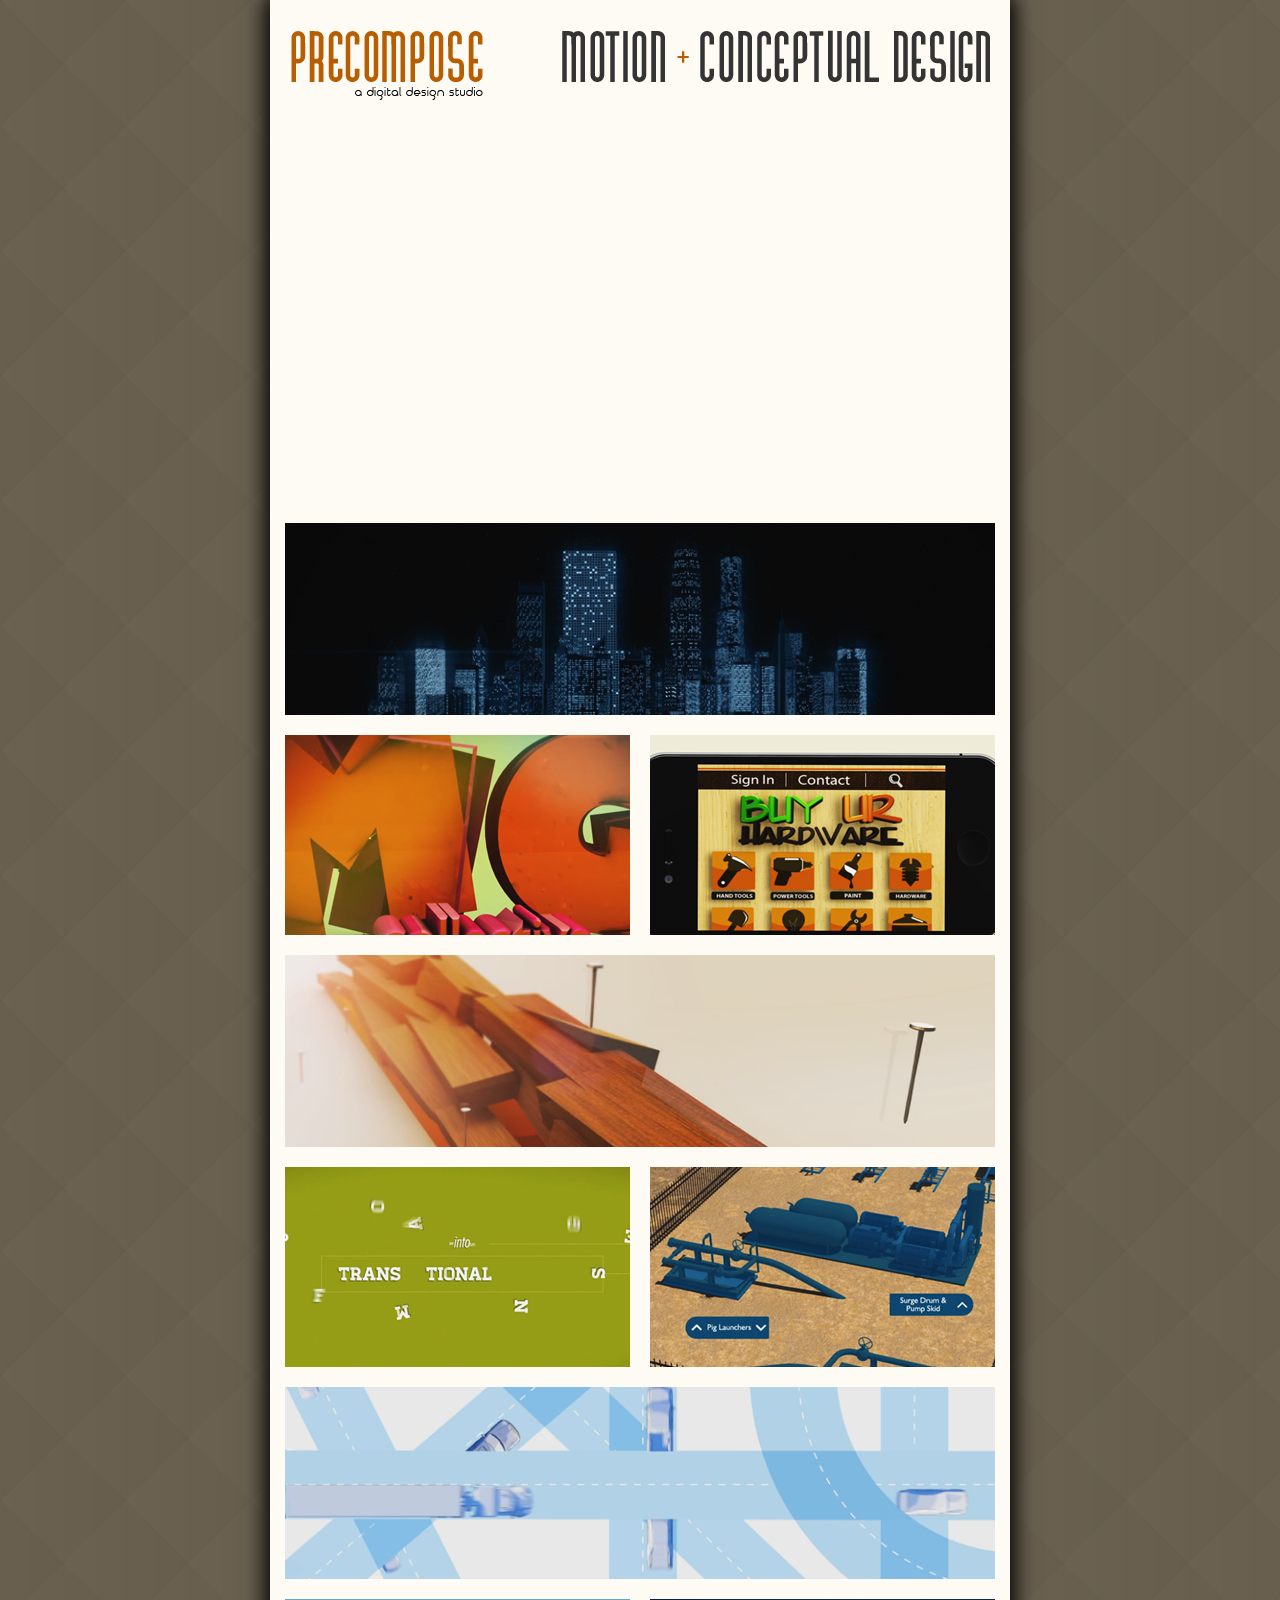
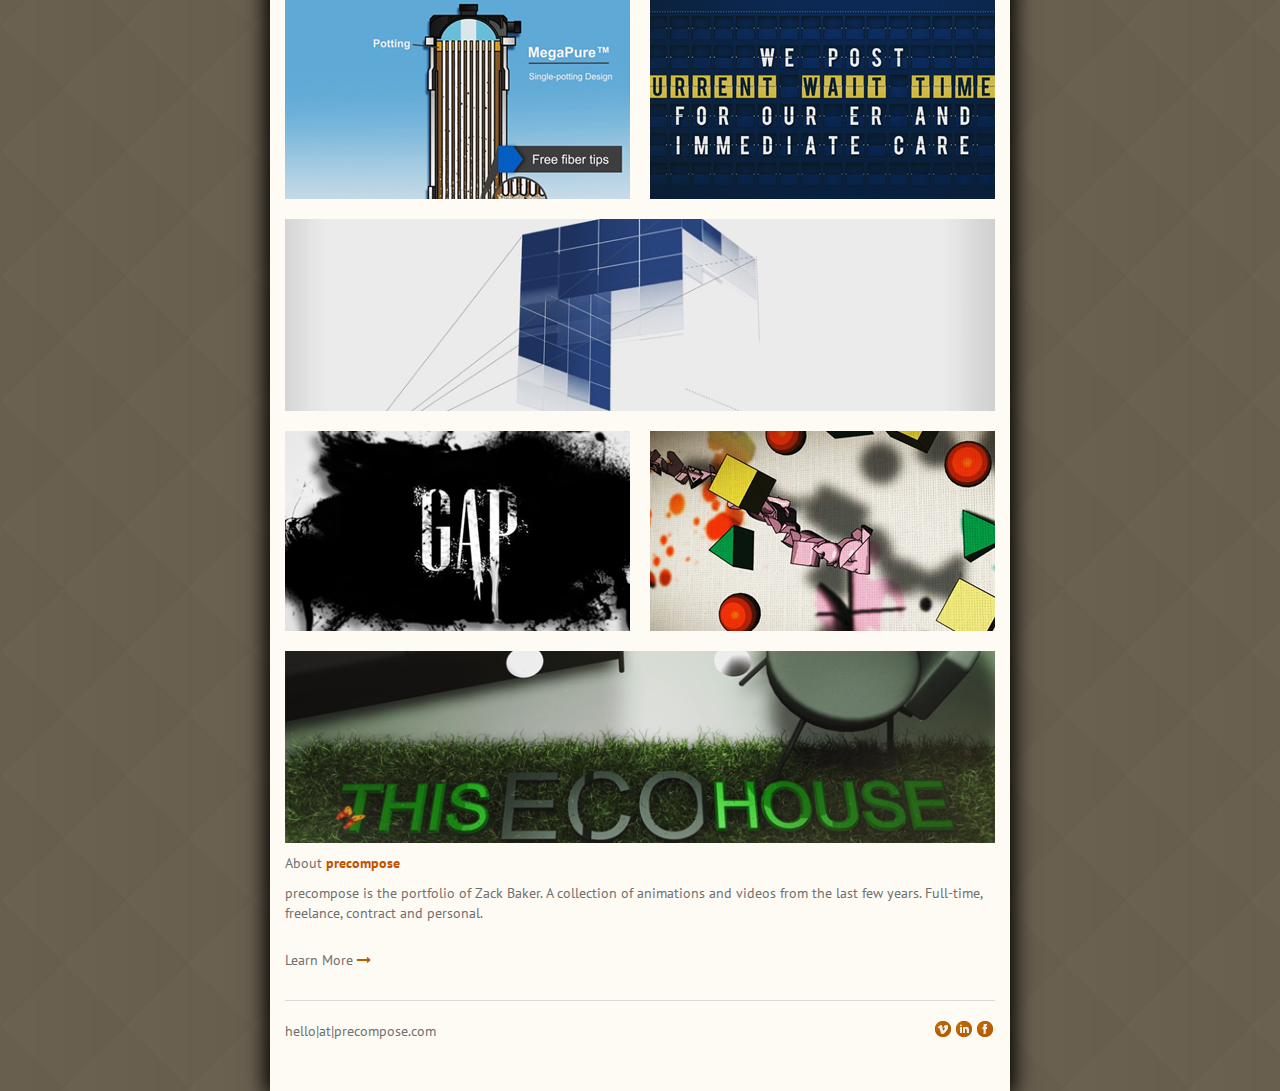
<file: index.html>
<!doctype html>
<html lang="en">
  <head>
    <link rel="shortcut icon" type="image/png" href="images/favicon.ico.png"/>
    <meta charset="utf-8">
    <meta http-equiv="X-UA-Compatible" content="IE=edge">
    <meta name="viewport" content="width=device-width, initial-scale=1">
    <meta name="description" content="Precompose: frelance After Effects, Cinema 4d, (Motion Design) - Zack Baker" />
    <meta name="keywords" content="motion graphics, creative network, creative community, creative professional, creative professionals, social network, creative, precompose,zackbaker,afterefeects,cinema4d,photoshop,illustrator" />
    <title>Precompose | Motion + Conceptual Design</title>
    
    <link href='http://fonts.googleapis.com/css?family=PT+Sans:400,700,400italic,700italic' rel='stylesheet' type='text/css'>
	
	<link rel="stylesheet" id="bootstrap" href="css/bootstrap.min.css">
	<link rel="stylesheet" id="css" href="css/main.css">

	<script src="http://code.jquery.com/jquery-1.11.0.min.js"></script>
	<link href="http://netdna.bootstrapcdn.com/font-awesome/4.1.0/css/font-awesome.min.css" rel="stylesheet">
	<script src="js/bootstrap.min.js"></script>
    <script src="js/froogaloop.js"></script>
    <script src="http://a.vimeocdn.com/js/froogaloop2.min.js"></script>
    <script src="js/precompose.js"></script>
	<script type="text/javascript">
    
      var _gaq = _gaq || [];
      _gaq.push(['_setAccount', 'UA-23020156-1']);
      _gaq.push(['_trackPageview']);
    
      (function() {
        var ga = document.createElement('script'); ga.type = 'text/javascript'; ga.async = true;
        ga.src = ('https:' == document.location.protocol ? 'https://ssl' : 'http://www') + '.google-analytics.com/ga.js';
        var s = document.getElementsByTagName('script')[0]; s.parentNode.insertBefore(ga, s);
      })();
    
    </script>
    <!-- IE * fix for bootstrap -->
            <!--[if lt IE 9]>
                <link href="//cdn2.content.compendiumblog.com/uploads/user/12a67f85-8b31-465a-93a1-99f578338c75/f30e0815-ecbe-453c-a2aa-16ced8dba3cf/File/5edc054fa41fefdffcec1fa5dbf74fa3/sm_plus.css" rel="stylesheet"/>
                <link href="//cdn2.content.compendiumblog.com/uploads/user/12a67f85-8b31-465a-93a1-99f578338c75/f30e0815-ecbe-453c-a2aa-16ced8dba3cf/File/d87bc65678f68b7696004fa24219303e/md_plus.css" rel="stylesheet"/>
                <style>.container{width: 1170px;max-width: 100%}.hidden-lg, .hidden-md{display:none !important;}.visible-lg, .visible-md{display: block !important;}</style>
            <![endif]-->
  </head>
    <body id="body">
        <div class="container shadow">
        	<div id="header">
                <div class="row">
                    <div id="logo" class="col-sm-12 logo hidden-xs">
                        <img src="images/logo.png" />
                    </div>
                </div>
                <nav id="navbar" class="navbar navbar-default navhide" role="navigation">
                    <div class="inner-nav container-fluid">
                    <!-- Brand and toggle get grouped for better mobile display -->
                        <div class="navbar-header">
                            <button type="button" class="navbar-toggle" data-toggle="collapse" data-target=".navbar-collapse">
                                <span class="sr-only">Toggle navigation</span>
                                <span class="icon-bar"></span>
                                <span class="icon-bar"></span>
                                <span class="icon-bar"></span>
                            </button>
                            
                        </div>
    
                        <!-- Collect the nav links, forms, and other content for toggling -->
                        <div class="collapse navbar-collapse .navbar-collapse">
                            <ul class="nav navbar-nav">
                                <li>
                                    <a href="about.html">about<span style="color:rgb(193,83,2);">.</span></a>
                                </li>
                                <li>
                                    <a href="ZackBaker_Resume_2014.pdf" target="new" class="res">res<span style="color:rgb(193,83,2);">.</span></a>
                                </li>
                                <li>
                                    <a href="mailto:info@precompose.com?Subject= " target="_blank" class="res">contact<span style="color:rgb(193,83,2);">.</span></a>
                                </li>
                            </ul>
                        </div><!-- /.navbar-collapse -->
                    </div><!-- /.container-fluid -->
                </nav>
            </div>
            <div class="row content">
            	<div class="col-xs-12">
                    <div id="player" class="embed-container"><iframe id="player1" src="http://player.vimeo.com/video/16160667?title=0&amp;byline=0&amp;portrait=0&amp;color=d9c787&amp;autoplay=0;player_id=player1" frameborder="0" webkitallowfullscreen="" mozallowfullscreen="" allowfullscreen=""></iframe>
                    </div>
                    <div id="player2" class="embed-container" style="display:none"><iframe id="player3"></iframe>
                    </div>
                </div>
            </div>
            <div class="row">
                <div class="col-sm-12">
                    <div class="video-details navhide" id="description" >
                        <h2>O&amp;G</h2>
                        <p>O&amp;G s a internal marketing piece for GE's Oil and Gas division. This video was a Midwest Studios production.</p>
                        <p><strong>My duties:</strong> Composting, 2D graphics, music, VO and co-project managment.</p>
                    </div>
                </div>
            </div>	
            <div class="row">
                <div class="col-sm-12">
                    <div class="thumbnails">
                        <div class="row">
                            <div id="video1" class="col-sm-12">
                                <img src="images/thumbnail1.png" id="vid1" class="video" onClick="MakeRequest('player2','96223403','video1');captions('96223403');" />
                            </div>
                        </div>
                        <div class="row">
                            <div id="video2" class="col-sm-6">
                                <div class="hidden-xs">
                                	<img src="images/thumbnail2.png" class="video" onClick="MakeRequest('player2','17588250','video2');captions('17588250');" />
                                </div>
                                <div class="visible-xs">
                                	<img src="images/thumbnail2LARGE.png" class="video" onClick="MakeRequest('player2','17588250','video2');captions('17588250');" />
                                </div>
                            </div>
                            <div id="video3" class="col-sm-6">
                                <div class="hidden-xs">
                                	<img src="images/thumbnail3.png" class="video" onClick="MakeRequest('player2','33295846','video3');captions('33295846');" />
                                </div>
                                <div class="visible-xs">
                                	<img src="images/thumbnail3LARGE.png" class="video" onClick="MakeRequest('player2','33295846','video3');captions('33295846');" />
                                </div>
                            </div>
                        </div>
                        <div id="video4" class="row">
                            <div class="col-sm-12">
                                <img src="images/thumbnail4.png" class="video" onClick="MakeRequest('player2','45914761','video4');captions('45914761');" />
                            </div>
                        </div>
                        <div class="row">
                            <div id="video5" class="col-sm-6">
                                <div class="hidden-xs">
                                	<img src="images/thumbnail5.png" class="video" onClick="MakeRequest('player2','58749008','video5');captions('58749008');" />
                                </div>
                                <div class="visible-xs">
                                	<img src="images/thumbnail5LARGE.png" class="video" onClick="MakeRequest('player2','58749008','video5');captions('58749008');" />
                                </div>
                            </div>
                            <div id="video6" class="col-sm-6">
                                <div class="hidden-xs">
                                	<img src="images/thumbnail6.png" class="video" onClick="MakeRequest('player2','96223407','video6');captions('96223407');" />
                                </div>
                                <div class="visible-xs">
                                	<img src="images/thumbnail6LARGE.png" class="video" onClick="MakeRequest('player2','96223407','video6');captions('96223407');" />
                                </div>
                            </div>
                        </div>
                        <div class="row">
                            <div id="video7" class="col-sm-12">
                                <img src="images/thumbnail7.png" class="video" onClick="MakeRequest('player2','96619643','video7');captions('96619643');" />
                            </div>
                        </div>
                        <div class="row">
                            <div id="video8" class="col-sm-6">
                                <div class="hidden-xs">
                                	<img src="images/thumbnail8.png" class="video" onClick="MakeRequest('player2','77620067','video8');captions('77620067');" />
                                </div>
                                <div class="visible-xs">
                                	<img src="images/thumbnail8LARGE.png" class="video" onClick="MakeRequest('player2','77620067','video8');captions('77620067');" />
                                </div>
                            </div>
                            <div id="video9" class="col-sm-6">
                                <div class="hidden-xs">
                                	<img src="images/thumbnail9.png" class="video" onClick="MakeRequest('player2','28997114','video9');captions('28997114');" />
                                </div>
                                <div class="visible-xs">
                                	<img src="images/thumbnail9LARGE.png" class="video" onClick="MakeRequest('player2','28997114','video9');captions('28997114');" />
                                </div>
                            </div>
                        </div>
                        <div class="row">
                            <div id="video10" class="col-sm-12">
                                <img src="images/thumbnail10.png" class="video" onClick="MakeRequest('player2','77615525','video10');captions('77615525');" />
                            </div>
                        </div>
                        <div class="row">
                            <div id="video11" class="col-sm-6">
                                <div class="hidden-xs">
                                	<img src="images/thumbnail11.png" class="video" onClick="MakeRequest('player2','19772916','video11');captions('19772916');" />
                                </div>
                                <div class="visible-xs">
                                	<img src="images/thumbnail11LARGE.png" class="video" onClick="MakeRequest('player2','19772916');captions('19772916','video11');" />
                                </div>
                            </div>
                            <div id="video12" class="col-sm-6">
                                <div class="hidden-xs">
                                	<img src="images/thumbnail12.png" class="video" onClick="MakeRequest('player2','27924819');captions('27924819','video12');" />
                                </div>
                                <div class="visible-xs">
                                	<img src="images/thumbnail12LARGE.png" class="video" onClick="MakeRequest('player2','27924819','video12');captions('27924819');" />
                                </div>
                            </div>
                        </div>
                        <div class="row">
                            <div id="video13" class="col-sm-12">
                               <img src="images/thumbnail13.png" class="video" onClick="MakeRequest('player2','22116078','video13');captions('22116078');" />
                            </div>
                        </div>
                    </div>
                </div>
            </div>
            <div class="row">
                <div class="col-sm-12">
                    <p style="font-size:14px;">About <span style="color:rgb(193,83,2);font-weight:bold;">precompose</span></p>
                    <p>precompose is the portfolio of Zack Baker.  A collection of animations and videos from the last few years. 
                    Full-time, freelance, contract and personal.</p>
                    <br>
                    <span class="link">
                    <a href="./about.html">Learn More <i class="fa fa-long-arrow-right"></i></a>
                    </span>
                </div>
            </div>
            <div class="footer">
                <div class="row">
                	<div class="col-sm-10 col-xs-8"><a href="mailto:mailto:info@precompose.com?Subject= "  target="_blank">hello|at|precompose.com</a></div>
                	<div class="col-sm-2 col-xs-4">
                        <div align="right" class="social-icons m-social pull-right">
                            	<a href="https://vimeo.com/user3989306" target="new" class="vimeo res"></a>
                            	<a href="http://www.linkedin.com/in/zackbaker" target="new" class="linkedin res"></a>
                            	<a href="https://www.facebook.com/pages/Precompose/161920553865277" target="new" class="facebook res"></a>
                        </div>
                	</div> 
                </div>
            </div>
        </div>
    </body>
    <script src="js/froogaloop2.js"></script>
	<script type="text/javascript" charset="utf-8">
    $(".video").click(function() {
        $('html, body').animate({scrollTop: 0}, 500);
    //	if($('#logo').css('display') == 'none')
    //	{
    //		$('html, body').animate({scrollTo: top}, 500);
    //		
    //	}
    //	else if ($('#navbar').hasClass("navbar-fixed-top") == false)
    //	{
    //		$('html, body').animate({scrollTop: $("#player").offset().top - 48}, 500);	
    //	}
    //	else 
    //	{	
    //    	$('html, body').animate({scrollTop: $("#player").offset().top - 52}, 500);
    //		
    //	}
    });
		var iframe = $('#player1')[0],
		player = $f(iframe),
		status = $('.status');
	
	// When the player is ready, add listeners for pause, finish, and playProgress
	player.addEvent('ready', function() 
	{
		
		
		function setupSimpleButtons() 
		{
		                    
			var pauseBtn = $('#res');
			PauseItems = document.getElementsByClassName("res")
			for (i=0; i < PauseItems.length; i++)
			{
				PauseItems[i].addEventListener('click',function() {player.api('pause');}, false);	
			}
		}
		
		player.addEvent('finish', onFinish);setupSimpleButtons();
	});
	function onFinish(id) {
		var ua = navigator.userAgent.toLowerCase();
	var isAndroid = ua.indexOf("android") > -1; //&& ua.indexOf("mobile");
	if(isAndroid) {
		getWindow().addFlags(WindowManager.LayoutParams.FLAG_FORCE_NOT_FULLSCREEN);
		getWindow().clearFlags(WindowManager.LayoutParams.FLAG_FULLSCREEN);
		ActivitiesCurrentContentView.requestLayout();
		//$( ".wrapper" ).removeClass("wrapper");
		//DemoReel('player','16160667');
	}
	else
	{
		Demo();
	}
	}
    </script>

</html>
</file>
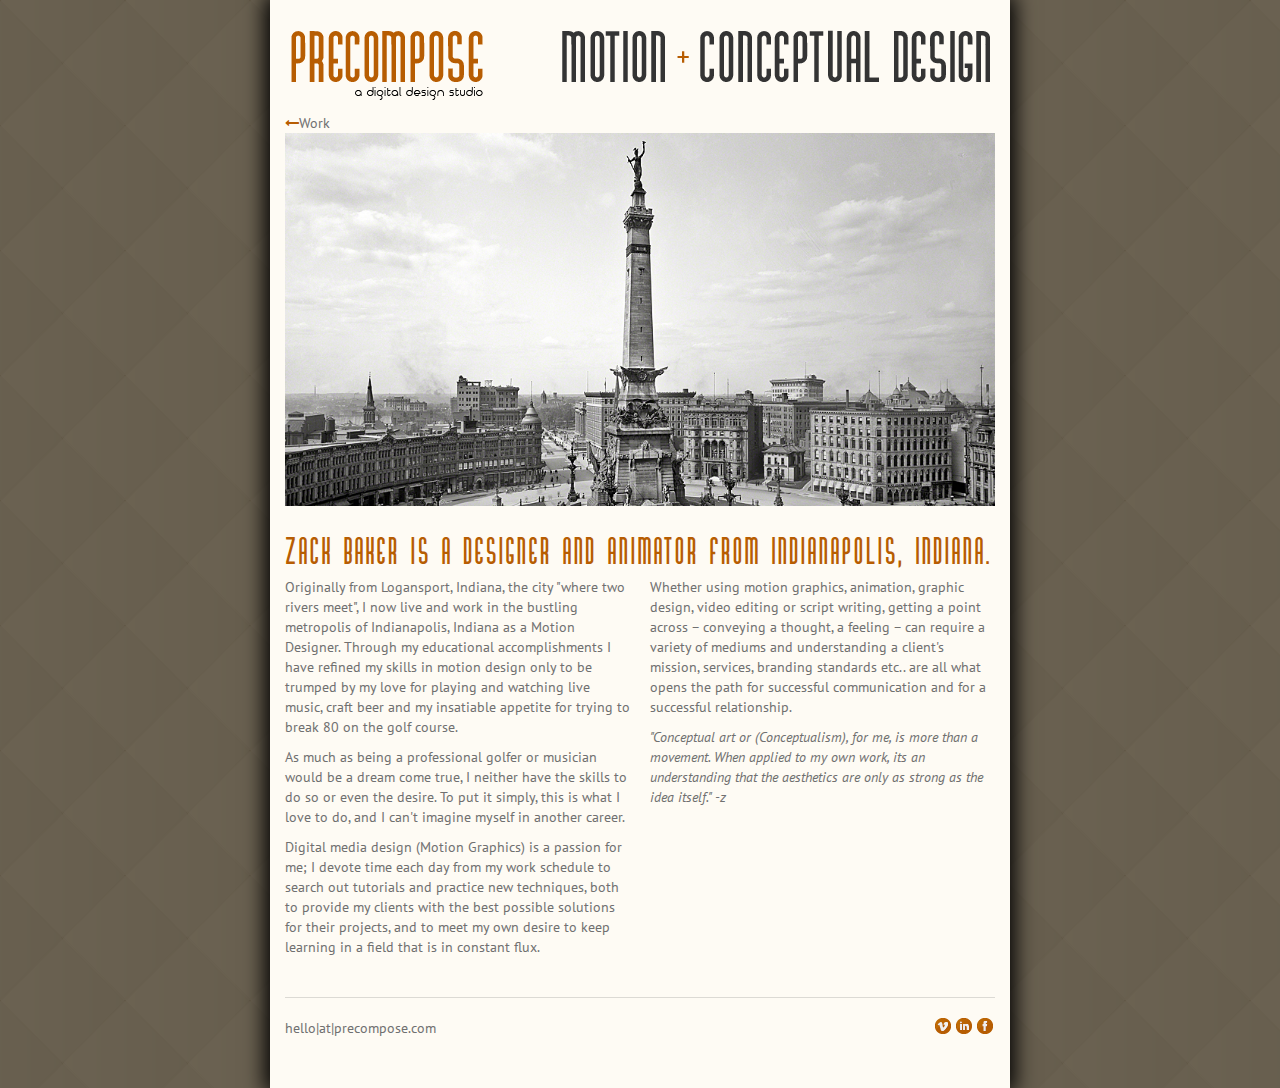
<file: about.html>
<!doctype html>
<html lang="en">
  <head>
    <meta charset="utf-8">
    <link rel="shortcut icon" type="image/png" href="images/favicon.ico.png"/>
    <meta http-equiv="X-UA-Compatible" content="IE=edge">
    <meta name="viewport" content="width=device-width, initial-scale=1">
    <meta name="description" content="Precompose: frelance After Effects, Cinema 4d, (Motion Design) - Zack Baker" />
    <meta name="keywords" content="motion graphics, creative network, creative community, creative professional, creative professionals, social network, creative, precompose,zackbaker,afterefeects,cinema4d,photoshop,illustrator" />
    <title>Precompose | Motion + Conceptual Design</title>
    <link href='http://fonts.googleapis.com/css?family=PT+Sans:400,700,400italic,700italic' rel='stylesheet' type='text/css'>
	<script src="http://code.jquery.com/jquery-1.11.0.min.js"></script>
	<link rel="stylesheet" href="css/bootstrap.min.css">
	<link rel="stylesheet" href="css/main.css">
	
	<link href="http://netdna.bootstrapcdn.com/font-awesome/4.1.0/css/font-awesome.min.css" rel="stylesheet">
	<script src="js/bootstrap.min.js"></script>
    <script src="js/precompose.js"></script>
<!-- IE * fix for bootstrap -->
        <!--[if lt IE 9]>
            <link href="//cdn2.content.compendiumblog.com/uploads/user/12a67f85-8b31-465a-93a1-99f578338c75/f30e0815-ecbe-453c-a2aa-16ced8dba3cf/File/5edc054fa41fefdffcec1fa5dbf74fa3/sm_plus.css" rel="stylesheet"/>
            <link href="//cdn2.content.compendiumblog.com/uploads/user/12a67f85-8b31-465a-93a1-99f578338c75/f30e0815-ecbe-453c-a2aa-16ced8dba3cf/File/d87bc65678f68b7696004fa24219303e/md_plus.css" rel="stylesheet"/>
            <style>.container{width: 1170px;max-width: 100%}.hidden-lg, .hidden-md{display:none !important;}.visible-lg, .visible-md{display: block !important;}</style>
        <![endif]-->
  </head>       
    <body>
        <div class="container shadow">
            <div id="header">
                <div class="row">
                    <div id="logo" class="col-sm-12 logo hidden-xs">
                        <a href="./index.html">
  						<img src="images/logo.png"  />
					</a>
                    </div>
                </div>
                <nav id="navbar" class="navbar navbar-default navhide" role="navigation">
                    <div class="inner-nav container-fluid">
                    <!-- Brand and toggle get grouped for better mobile display -->
                        <div class="navbar-header">
                            <button type="button" class="navbar-toggle" data-toggle="collapse" data-target=".navbar-collapse">
                                <span class="sr-only">Toggle navigation</span>
                                <span class="icon-bar"></span>
                                <span class="icon-bar"></span>
                                <span class="icon-bar"></span>
                            </button>
                            
                        </div>
    
                        <!-- Collect the nav links, forms, and other content for toggling -->
                        <div class="collapse navbar-collapse .navbar-collapse">
                            <ul class="nav navbar-nav">
                                <li>
                                    <a href="about.html">about<span style="color:rgb(193,83,2);">.</span></a>
                                </li>
                                 <li>
                                    <a href="ZackBaker_Resume_2014.pdf" target="new">res<span style="color:rgb(193,83,2);">.</span></a>
                                </li>
                                <li>
                                    <a href="mailto:info@precompose.com?Subject= " target="_blank">contact<span style="color:rgb(193,83,2);">.</span></a>
                                </li>
                            </ul>
                        </div><!-- /.navbar-collapse -->
                    </div><!-- /.container-fluid -->
                </nav>
            </div>
            <div class="row">
                <div class="col-sm-12">
                	<span class="link">
                    	<a href="./index.html"> <i class="fa fa-long-arrow-left"></i>Work</a>
                    </span>
                </div>
			</div>
            <div class="row">
                <div class="col-sm-12">
                	<img src="images/aboutIndy.jpg" />
                </div>
			</div>
            <div class="row">
                <div class="col-sm-12">
                    <h1>Zack Baker is a designer and animator from Indianapolis, Indiana.</h1>
                </div>
            </div>
            <div class="row">
                <div class="col-sm-6">
                	<p>Originally from Logansport, Indiana,  the city "where two rivers meet",
					I now live and work in the bustling metropolis of Indianapolis, Indiana 
					as a Motion Designer. Through my educational accomplishments I have
					refined my skills in motion design only to be  trumped by my love for
					playing and watching live music, craft beer and my insatiable appetite
					for trying to break 80 on  the golf course.</p>
                	<p>As much as being a professional golfer or musician would be a dream 
					come true, I neither have the skills to do so or even the desire. 
					To put it simply, this is what I love to do, and I can't imagine myself 
					in another career.</p>
                	<p>Digital media design (Motion Graphics) is a passion for me; I devote 
					time each day from my work schedule to search out tutorials and 
					practice new techniques, both to provide my clients with the best
					possible solutions for their projects, and to meet my own desire to 
					keep learning in a field that is in constant flux. </p>
                </div> 
                <div class="col-sm-6">
                	<p>Whether using motion graphics, animation, graphic design, video 
					editing or script writing, getting a point across  – conveying a thought,
					a feeling – can require a variety of mediums  and understanding a 
					client's mission, services,  branding standards etc..  are all what opens 
					the path for successful  communication and for a successful relationship.</p>
                	<p><em>"Conceptual art or (Conceptualism), for me, is more than a movement. 
					When applied to my own  work, its an understanding that the aesthetics are 
					only as strong as the idea itself."    -z</em></p>
                </div>
            </div>	
            <div class="footer">
                <div class="row">
                	<div class="col-sm-10 col-xs-8"><a href="mailto:mailto:info@precompose.com?Subject= " target="_blank">hello|at|precompose.com</a></div>
                	<div class="col-sm-2 col-xs-4">
                        <div align="right" class="social-icons m-social pull-right">
                            	<a href="https://vimeo.com/user3989306" target="new" class="vimeo"></a>
                            	<a href="http://www.linkedin.com/in/zackbaker" target="new" class="linkedin"></a>
                            	<a href="https://www.facebook.com/pages/Precompose/161920553865277" target="new" class="facebook"></a>
                        </div>
                	</div>
                </div>
            </div>
        </div>
    </body>
</html>
</file>
<file: css/main.css>
@font-face {
    font-family: 'GabbaAllCaps';
    src: url('Gabba_All_Caps.otf');
    font-weight:400;
}
#conash3D0{ 
	display:none!important;
	visibility:hidden!important;}
#header{
	padding-bottom:15px;
}
p,a,li { font-size:14px;}
img {max-width: 100%;height: auto !important;}
a {color:rgb(112,112,112);}
a:hover {text-decoration:none;color:rgb(183,93,2);}
.link>a>i{color:rgb(183,93,2)}
body {
	background-color: rgb(90,80,62);
	background:url('../images/BG.png')0 0 repeat;
	color: rgb(112,112,112);
	font-family: 'PT Sans', sans-serif;
	font-size:12px; }
.body {
	padding-top: 51px;
}
.shadow {
	background: rgb(254,251,244);
	-webkit-box-shadow: 0 0 20px 5px rgba(0,0,0,1);
	box-shadow: 0 0 20px 5px rgba(0,0,0,1); }
#logo{
  border-bottom: 1px solid rgb(254,251,244) ;
  transition : border 1.5s ease; 
  -webkit-transition: border-color 1s ease;
  -moz-transition: border-color 1s ease;
  -o-transition: border-color 1s ease;
  -ms-transition: border-color 1s ease;
  transition: border-color 1s ease;   
       
}
#logo:hover{
   border-bottom: 1px solid #EEE;  
}
.logo {
	text-align:center;
	padding-top:30px;
	
}
.thumbnails img {padding:10px 0;}
.footer {border-top:1px solid rgb(220,218,212);margin:30px 0;padding:20px 0; }
.m-social {
	margin:0px;
	width:63px;
}
.social-icons a.vimeo{
	display:inline-block;
	width: 18px; 
	height: 16px; 
	background-image:url(../images/socialSprite.png); 
	background-repeat: no-repeat; 
	background-position: 0px 0px; 
}
.social-icons a.vimeo:hover{
	filter: url(filters.svg#grayscale); /* Firefox 3.5+ */
    filter: gray; /* IE6-9 */
    -webkit-filter: grayscale(1);
    filter: url("data:image/svg+xml;utf8,<svg xmlns=\'http://www.w3.org/2000/svg\'><filter id=\'grayscale\'><feColorMatrix type=\'matrix\' values=\'0.3333 0.3333 0.3333 0 0 0.3333 0.3333 0.3333 0 0 0.3333 0.3333 0.3333 0 0 0 0 0 1 0\'/></filter></svg>#grayscale"); /* Firefox 3.5+ */
    filter: grayscale(100%);
}
.social-icons a.facebook{
	display:inline-block;
	width: 18px; 
	height: 16px; 
	background-image:url(../images/socialSprite.png); 
	background-repeat: no-repeat; 
	background-position: -47px 0px; 
}
.social-icons a.facebook:hover{
	filter: url(filters.svg#grayscale); /* Firefox 3.5+ */
    filter: gray; /* IE6-9 */
    -webkit-filter: grayscale(1);
    filter: url("data:image/svg+xml;utf8,<svg xmlns=\'http://www.w3.org/2000/svg\'><filter id=\'grayscale\'><feColorMatrix type=\'matrix\' values=\'0.3333 0.3333 0.3333 0 0 0.3333 0.3333 0.3333 0 0 0.3333 0.3333 0.3333 0 0 0 0 0 1 0\'/></filter></svg>#grayscale"); /* Firefox 3.5+ */
    filter: grayscale(100%);
}
.social-icons a.linkedin{
	display:inline-block;
	width: 18px; 
	height: 16px; 
	background-image:url(../images/socialSprite.png); 
	background-repeat: no-repeat; 
	background-position: -23px 0px; 
}
.social-icons a.linkedin:hover{
	filter: url(filters.svg#grayscale); /* Firefox 3.5+ */
    filter: gray; /* IE6-9 */
    -webkit-filter: grayscale(1);
    filter: url("data:image/svg+xml;utf8,<svg xmlns=\'http://www.w3.org/2000/svg\'><filter id=\'grayscale\'><feColorMatrix type=\'matrix\' values=\'0.3333 0.3333 0.3333 0 0 0.3333 0.3333 0.3333 0 0 0.3333 0.3333 0.3333 0 0 0 0 0 1 0\'/></filter></svg>#grayscale"); /* Firefox 3.5+ */
    filter: grayscale(100%);

}
/* Bootstrap Override */
.col-xs-1, .col-sm-1, .col-md-1, .col-lg-1, .col-xs-2, .col-sm-2, .col-md-2, .col-lg-2, .col-xs-3, .col-sm-3, .col-md-3, .col-lg-3, .col-xs-4, .col-sm-4, .col-md-4, .col-lg-4, .col-xs-5, .col-sm-5, .col-md-5, .col-lg-5, .col-xs-6, .col-sm-6, .col-md-6, .col-lg-6, .col-xs-7, .col-sm-7, .col-md-7, .col-lg-7, .col-xs-8, .col-sm-8, .col-md-8, .col-lg-8, .col-xs-9, .col-sm-9, .col-md-9, .col-lg-9, .col-xs-10, .col-sm-10, .col-md-10, .col-lg-10, .col-xs-11, .col-sm-11, .col-md-11, .col-lg-11, .col-xs-12, .col-sm-12, .col-md-12, .col-lg-12 {
position: relative;
min-height: 1px;
padding-left: 10px;
padding-right: 10px;
}
.row {
margin-left: -10px;
margin-right: -10px;
}
h1 {
font-family: 'GabbaAllCaps', Arial;
color:rgb(183,93,2);
font-size:37px;
letter-spacing:3px;}
h2 {
color:rgb(183,93,2);
font-size:14px;
font-weight:bold;}
.navbar-default .navbar-toggle {
border-color: transparent;
}
.navbar-default .navbar-toggle .icon-bar {
background-color: rgb(183,93,2);
}
.navbar-default .navbar-toggle:hover, .navbar-default .navbar-toggle:focus {
background-color: rgb(112,112,112);
}
.navbar-default {
	
background-color: transparent;
border-color: transparent;
margin-bottom:-5px;
}
.navbar-nav {
float: none;
margin: 0;
text-align: center;
}
.navbar-nav>li {
float: none!important;
display:inline-block;
text-align:center;
background-color:rgb(254,251,244);
}
.navbar .navbar-nav>li>a {
color: rgb(52,52,52);
font-size:36px;
font-family: 'GabbaAllCaps', Arial;
}
#navbar {
    overflow: hidden;
	min-height:0px;
	-webkit-transition: max-height 1s ease-in-out;
    -moz-transition: max-height 1s ease-in-out;
	-ms-transition: max-height 1s ease-in-out;
	-o-transition: max-height 1s ease-in-out;
    transition: max-height 1s ease-in-out;
	-webkit-transition-duration: 1s ease-in-out;
	-webkit-transition-duration: margin 0s ease-in-out;
	-moz-transition-duration: 1s ease-in-out;
	-moz-transition-duration: margin 0s;
	-o-transition-duration: 1s ease-in-out;
	-o-transition-duration: margin 0s;
	-ms-transition-duration: 1s ease-in-out;
	-ms-transition-duration:margin 0s ease-in-out;
	transition-duration: 1s ease-in-out;
	
}
#description {
    overflow: hidden;
	min-height:0px;
	-webkit-transition: max-height 1s ease-in-out;
    -moz-transition: max-height 1s ease-in-out;
    transition: max-height 1s ease-in-out;
	-webkit-transition-duration: 1s ease-in-out;
	-webkit-transition-duration: margin 0s ease-in-out;
	-moz-transition-duration: 1s ease-in-out;
	-moz-transition-duration: margin 0s;
	-o-transition-duration: 1s ease-in-out;
	-o-transition-duration: margin 0s;
	-ms-transition-duration: 1s ease-in-out;
	-ms-transition-duration:margin 0s ease-in-out;
	transition-duration: 1s ease-in-out;
	transition-duration:margin 0s ease-in-out;
	
}
.navhide{
    max-height: 0px;

}
.navbar-fixed-top {
}
.navshow{
    max-height: 500px;  
}
.container{
	background:rgb(254,251,244);
}
.shadow {
	-webkit-box-shadow: 0 20px 0 5px rgba(0,0,0,1);
	box-shadow: 0 0 20px 5px rgba(0,0,0,1);
}

.content-padding {
	padding-top:50px; 
}

@grid-float-breakpoint:     768px;
@media (min-width: 768px){
.container {
width: 740px;
}
}
@media (min-width: 992px){
.container {
width: 740px;
}
}
@media (min-width: 1200px){
.container {
width: 740px;
}
.link{rbg(112,112,112,)}
.link:hover{rgb(183,93,2)}
}
/* bootstrap 3 helpers */

.navbar-form input, .form-inline input {
	width:auto;
}

header {
	height:280px;
    background-color:#eee;
}
.brand { display: block; width: 223px; height: 57px; background-image:url(../images/logo.png); background-repeat: no-repeat; background-position: 25px 0px; }
.embed-container { position: relative; padding-bottom: 56.25%; height: 0; overflow: hidden; max-width: 100%; height: auto; } .embed-container iframe, .embed-container object, .embed-container embed { position: absolute; top: 0; left: 0; width: 100%; height: 100%; }
.selectedImage {
    opacity: 0.4;
    filter: alpha(opacity=40); /* msie */
}

/* or */

.wrapper {
	filter: url(filters.svg#grayscale); /* Firefox 3.5+ */
    filter: gray; /* IE6-9 */
    -webkit-filter: grayscale(1);
    filter: url("data:image/svg+xml;utf8,<svg xmlns=\'http://www.w3.org/2000/svg\'><filter id=\'grayscale\'><feColorMatrix type=\'matrix\' values=\'0.3333 0.3333 0.3333 0 0 0.3333 0.3333 0.3333 0 0 0.3333 0.3333 0.3333 0 0 0 0 0 1 0\'/></filter></svg>#grayscale"); /* Firefox 3.5+ */
    filter: grayscale(100%);
    opacity: 0.5;
}
</file>
